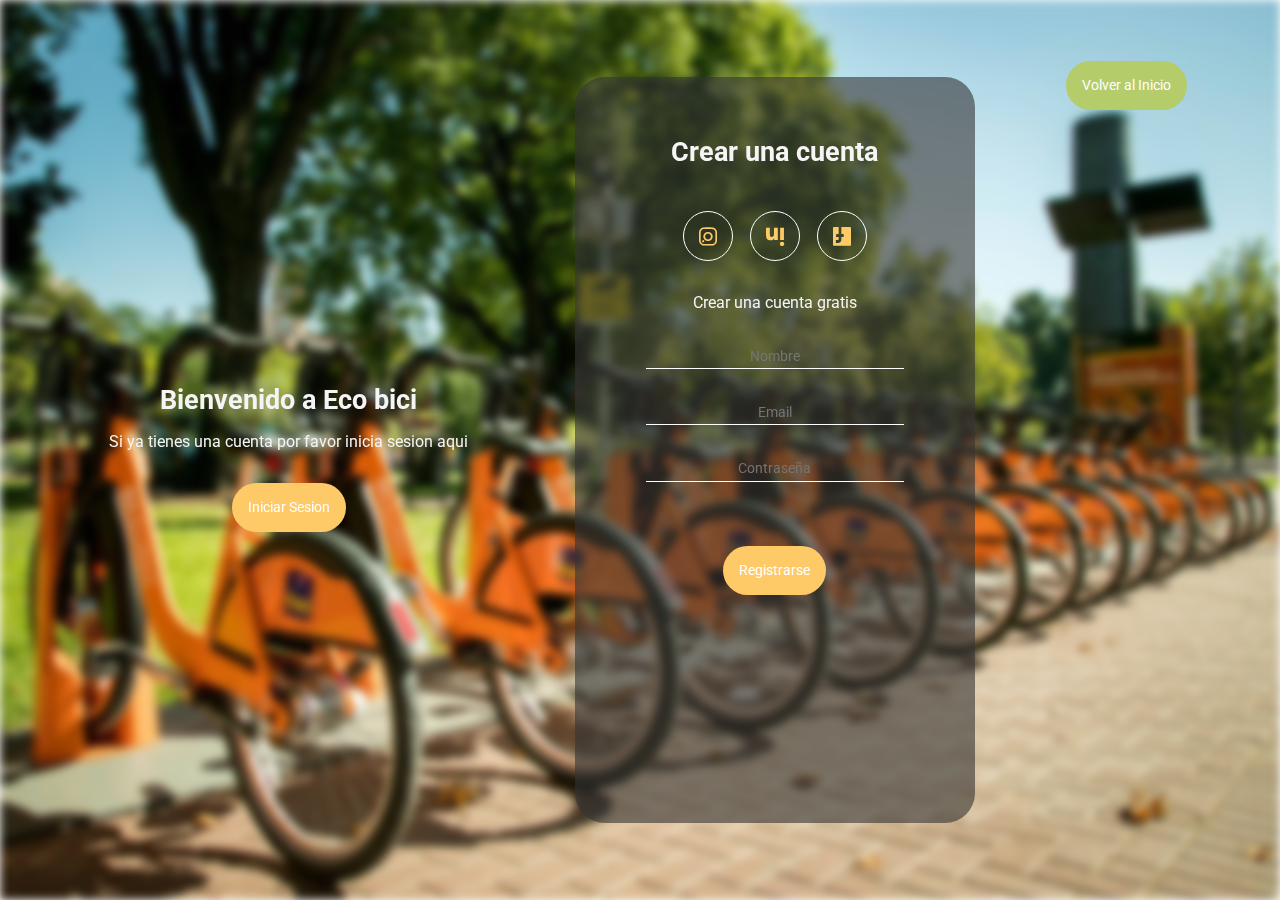
<file: login js/login.html>
<!DOCTYPE html>
<html lang="en">

<head>
    <meta charset="UTF-8">
    <meta http-equiv="X-UA-Compatible" content="IE=edge">
    <meta name="viewport" content="width=device-width, initial-scale=1.0">
    <link rel="stylesheet" href="style.css">
    <link rel="preconnect" href="https://fonts.googleapis.com">
    <link rel="preconnect" href="https://fonts.gstatic.com" crossorigin>
    <link href="https://fonts.googleapis.com/css2?family=Roboto:wght@400;700&display=swap" rel="stylesheet">
    <link href='https://unpkg.com/boxicons@2.1.1/css/boxicons.min.css' rel='stylesheet'>
    <title>Bienvenido a mi Formulario</title>
</head>

<body>
    <div class="container-form sign-up">
        <div class="welcome-back">
            <div class="message">
                <h2>Bienvenido a Eco bici</h2>
                <p>Si ya tienes una cuenta por favor inicia sesion aqui</p>
                <button class="sign-up-btn">Iniciar Sesion</button>
            </div>
        </div>
        <form class="formulario">
            <h2 class="create-account">Crear una cuenta</h2>
            <div class="iconos">
                <div class="border-icon">
                    <i class='bx bxl-instagram bx-tada bx-rotate-180' style='color:#feca67' ></i>
                </div>
                <div class="border-icon">
                    <i class='bx bxl-linkedin bx-tada bx-rotate-180' style='color:#feca67' ></i>
                </div>
                <div class="border-icon">
                    <i class='bx bxl-facebook-square bx-tada bx-rotate-180' style='color:#feca67' ></i>
                </div>
            </div>
            <p class="cuenta-gratis">Crear una cuenta gratis</p>
            <input type="text" placeholder="Nombre" required>
            <input type="email" placeholder="Email" required>
            <input type="password" placeholder="Contraseña" required>
            <button type="submit" class="sesion-registro">Registrarse</button>
           
            <p class="warnings" id="signup-warnings"></p>
        </form>
        <div class="button-container">
            <a href="index.html">
                <button type="button" class="Boton-inicio">Volver al Inicio</button>
            </a>
        </div>
    </div>
    <div class="background-container">
    </div>

    <div class="container-form sign-in">
        <form class="formulario">
            <h2 class="create-account">Iniciar Sesion</h2>
            <div class="iconos">
                <div class="border-icon">
                    <i class='bx bxl-facebook-square bx-tada bx-rotate-180' style='color:#feca67' ></i>
                </div>
                <div class="border-icon">
                    <i class='bx bxl-linkedin bx-tada bx-rotate-180' style='color:#feca67' ></i>
                </div>
                <div class="border-icon">
                    <i class='bx bxl-facebook-square bx-tada bx-rotate-180' style='color:#feca67' ></i>
                </div>
            </div>
            <p class="cuenta-gratis">¿Aun no tienes una cuenta?</p>
            <input type="email" placeholder="Email" id="email" required>
            <input type="password" placeholder="Contraseña" id="password" required>
            <button type="submit" class="sesion-registro">Iniciar Sesionn</button>
            <div class="button-container">
                <a href="index.html">
                    <button type="button" class="Boton-inicio">Volver al Inicio</button>
                </a>
            </div>
            
            <p class="warnings" id="warnings"></p>
        </form>
       
        
        <div class="welcome-back">
            <div class="message">
                <h2>Bienvenido de nuevo</h2>
                <p>Si aun no tienes una cuenta por favor registrese aqui</p>
                <button class="sign-in-btn">Registrarse</button>
            </div>
        </div>
    </div>
    <script src="Js/script.js"></script>
    
    
</body>

</html>
</file>
<file: login js/style.css>
:root {
	--primario: #b5cc6a;
	--gris-claro: #b5cc6a;;
	--sombra: 0 0 13px 0 rgba(185,185,185, .25);
}
* {
    margin: 0;
    padding: 0;
    box-sizing: border-box;
    font-family: 'Roboto', sans-serif;
    
}


body {
    height: 100vh;
    display: flex;
    align-items: center;
    justify-content: center;
    flex-direction: column;
    background-position: center;
    background-repeat: no-repeat;
    background-size: cover;
    color: whitesmoke;
    
}
main {
	max-width: 1000px;
	width: 90%;
	margin: 40px auto;
    
}
.titulo {
	color: #3a3a3a;
	font-weight: 700;
	text-align: center;
	margin: 60px 0;
}
/* Preguntas frecuentes
/*! =================================================*/
/*! ============= Categorias ============= */
/*! =================================================*/
.categorias {
	display: grid;
	grid-template-columns: repeat(4, 1fr);
	gap: 20px;
	margin-bottom: 60px;
    
}
.categoria {
	cursor: pointer;
	text-align: center;
	padding: 20px;
	border-radius: 10px;
	background: #feca67;
	font-weight: 700;
	color: var(--gris-claro);
	border: 2px solid transparent;
	transition: .3s ease all;
}
.categoria:hover {
	box-shadow: var(--sombra);
	color: #000;
}
.categoria:hover path {
	fill: var(--primario);
}
.categoria svg {
	width: 64px;
	margin-bottom: 10px;
}
.categoria path {
	fill: var(--gris-claro);
	transition: .3s ease all;
}
.categoria.activa {
	border: 2px solid var(--primario);
	color: #000;
}
.categoria.activa path {
	fill: var(--primario);
}/*! =================================================*/
/*! ============= Contenedor Preguntas ============= */
/*! =================================================*/
.contenedor-preguntas {
	display: none;
	grid-template-columns: 1fr;
	gap: 40px;
}

.contenedor-preguntas.activo {
	display: grid;
}

.contenedor-pregunta {
	background: #b5cc6a;
	padding: 40px;
	border: 2px solid transparent;
	border-radius: 10px;
	overflow: hidden;
	transition: .3s ease all;
	cursor: pointer;
}

.contenedor-pregunta:hover {
	box-shadow: var(--sombra);
}

.contenedor-pregunta.activa {
	border: 2px solid var(--primario);
}

/*! =================================================*/
/*! ============= Preguntas ============= */
/*! =================================================*/
.pregunta {
	font-weight: 700;
	font-size: 20px;
	line-height: 20px;
	display: flex;
	justify-content: space-between;
	align-items: center;
}

.pregunta img {
	width: 14px;
}

.respuesta {
	color: #303030;
	line-height: 30px;
	max-height: 0;
	opacity: 0;
	transition: .3s ease all;
}

.contenedor-pregunta.activa .respuesta {
	opacity: 1;
	margin-top: 20px;
}

.contenedor-pregunta.activa img {
	transform: rotate(45deg);
}
/*! Login    =================================================*/

.background-container {
    position: fixed;
    top: 0;
    left: 0;
    width: 100%;
    height: 100%;
    background-image: url(img/bici5.jpg);
    background-position: center;
    background-repeat: no-repeat;
    background-size: cover;
    filter: blur(5px); 
    z-index: -1; 
}

.container-form {
    width: 90%;
    height: 90vh;
    display: flex;
    justify-content: space-around;
    transition:  all .5s ease-out;
    
}

.welcome-back {
    display: flex;
    align-items: center;
    text-align: center;
}

.message {
    padding: 1rem;
}

.message h2 {
    font-size: 1.7rem;
    padding: 1rem 0;
}

.message button {
    padding: 1rem;
    font-weight: 400;
    background-color: #feca67;
    border-radius: 2rem;
    border: none;
    outline: none;
    cursor: pointer;
    font-size: .9rem;
    margin-top: 2rem;
    transition: all .3s ease-in;
    color: #ffffff;
}


.message button:hover {
    background-color: #feca67;
}

.formulario {
    width: 400px;
    padding: 1rem;
    margin: 2rem;
    background-color: rgb(51, 51, 51, 0.602);
    text-align: center;
    border-radius: 30px;
}

.create-account {
    padding: 2.7rem 0;
    font-size: 1.7rem;
}


.iconos {
    width: 200px;
    display: flex;
    justify-content: space-around;
    margin: auto;
    
}
.sesion-registro {
    /* Estilos para el botón "Iniciar Sesión" (sin cambios) */
    padding: 1rem;
    font-weight: 400;
    background-color: #feca67;
    border-radius: 2rem;
    border: none;
    outline: none;
    cursor: pointer;
    font-size: .9rem;
    margin-top: 2rem;
    transition: all .3s ease-in;
    color: #ffffff;
}

.Boton-inicio {
    /* Estilos para el botón "Volver al Inicio" (sin cambios) */
    padding: 1rem;
    font-weight: 400;
    background-color: #b5cc6a;
    border-radius: 2rem;
    border: none;
    outline: none;
    cursor: pointer;
    font-size: .9rem;
    margin-top: 1rem; /* Ajusta el margen superior para situarlo debajo del botón "Iniciar Sesión" */
    transition: all .3s ease-in;
    color: #ffffff;
}

.button-container {
    text-align: center;
}




.border-icon {
    height: 20px;
    width: 20px;
    display: flex;
    align-items: center;
    justify-content: center;
    padding: 1.5rem;
    border: solid thin white;
    border-radius: 50%;
    font-size: 1.5rem;
    transition: all .3s ease-in;
}

.border-icon:hover {
    background-color: #b5cc6a;
    cursor: pointer;
}

.cuenta-gratis {
    padding: 2rem 0;
}

.formulario input {
    width: 70%;
    display: block;
    margin: auto;
    margin-bottom: 2rem;
    background-color: transparent;
    border: none;
    
    border-bottom: white thin solid;
    text-align: center;
    outline: none;
    padding: .2rem 0;
    font-size: .9rem;
    color: rgb(155, 247, 8);
}

.formulario input[type="button"] {
    width: 60%;
    margin: auto;
    border: solid thin white;
    padding: .7rem;
    border-radius: 2rem;
    background-color: rgb(250, 21, 21);
    font-weight: 600;
    margin-top: 3rem;
    font-size: .8rem;
    cursor: pointer;
    color: #222;
}
.warnings {
    width: 200px;
    text-align: center;
    margin: auto;
    color: #b5cc6a;
    padding-left: 20px;

}
.sign-in {
    position: absolute;
    opacity: 0;
    visibility: hidden;
}

.sign-in.active {
    opacity: 1;
    visibility: visible;
}

.sign-up.active {
    opacity: 0;
    visibility: hidden;
}
/*! =================================================*/
/*! ============= Responsive Design ============= */
/*! =================================================*/

/*---------------------------------------------------@MEDIA*/

	
	#arriba{
		margin-left: 100px;
	}

@media(min-width: 1200px){

	#arriba{
		margin-left: 130px;
	}
}
@media screen and (max-width: 820px){
	.categorias {
		grid-template-columns: 1fr 1fr;
	}

	.categoria {
		padding: 10px;
		display: flex;
		align-items: center;
		justify-content: center;
		border-radius: 5px;
	}

	.categoria svg {
		width: 30px;
		margin-right: 10px;
		margin-bottom: 0;
	}
}

@media screen and (max-width: 500px){
	.categorias {
		grid-template-columns: 1fr;
	}
}


@media screen and (max-width: 1024px) {
    .container-form {
        max-width: 400px; /* Ancho máximo */
    }

    .welcome-back,
    .message {
        font-size: 1.5rem; 
    }

    .message h2 {
        font-size: 1.7rem;
    }

   
}
@media screen and (max-width: 437px) {
    .container-form {
        width: 100%; 
    }

    .formulario {
        max-width: 100%; 
    }

    .message button {
        font-size: 0.8rem; 
    }

    .create-account {
        font-size: 1.4rem; 
    }

    .iconos {
        width: 150px; 
    }

    .border-icon {
        padding: 1rem; 
    }

}
</file>
